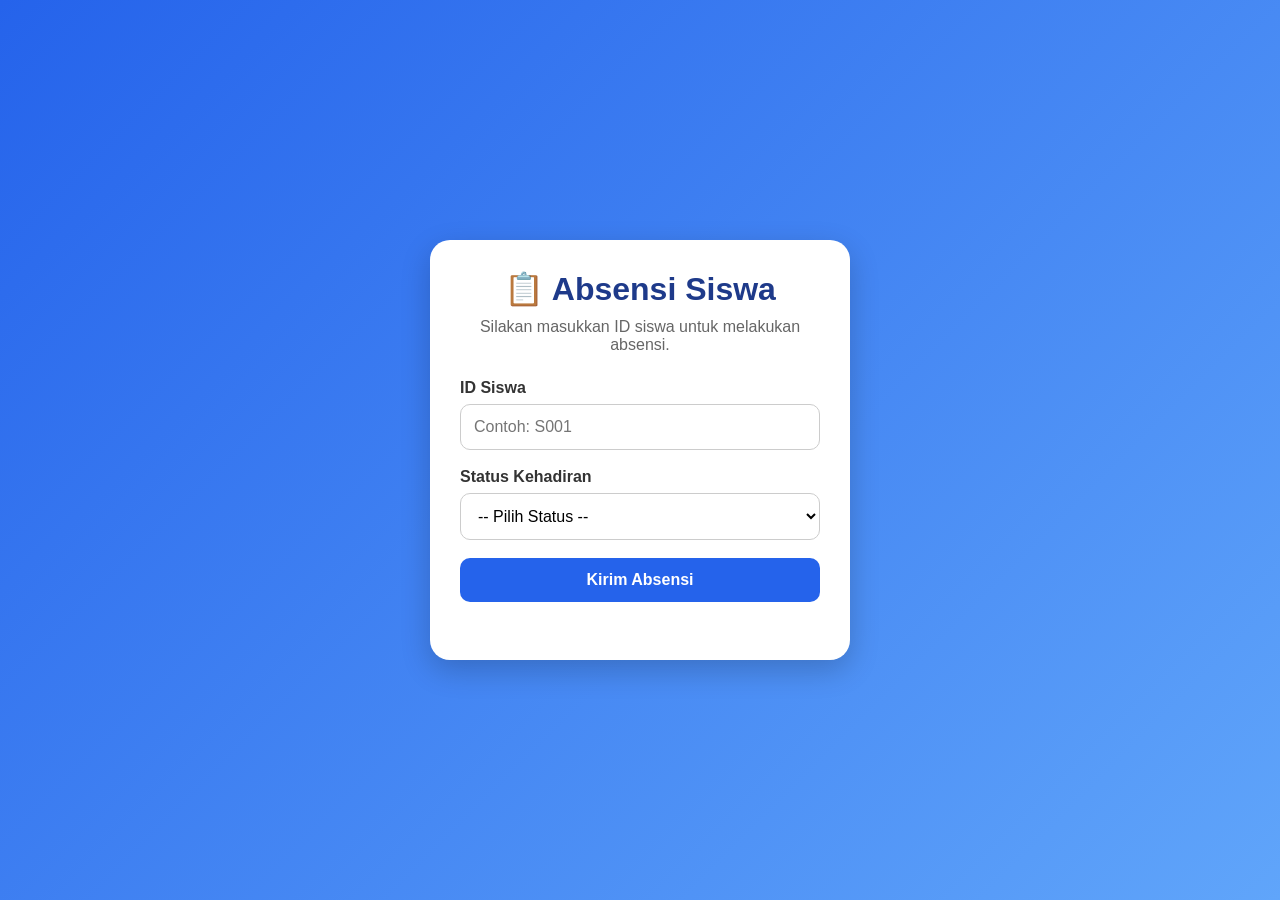
<file: index.html>
<!DOCTYPE html>
<html lang="id">
<head>
  <meta charset="UTF-8">
  <meta name="viewport" content="width=device-width, initial-scale=1.0">
  <title>Absensi Siswa</title>
  <link rel="stylesheet" href="style.css">
</head>

<body>

  <div class="container">
    <h1>📋 Absensi Siswa</h1>
    <p>Silakan masukkan ID siswa untuk melakukan absensi.</p>

    <form id="absensiForm">

      <label for="id">ID Siswa</label>
      <input
        type="text"
        id="id"
        placeholder="Contoh: S001"
        required
      >

      <label for="status">Status Kehadiran</label>
      <select id="status" required>
        <option value="">-- Pilih Status --</option>
        <option value="Hadir">Hadir</option>
        <option value="Izin">Izin</option>
        <option value="Sakit">Sakit</option>
        <option value="Alpa">Alpa</option>
      </select>

      <button type="submit">Kirim Absensi</button>

    </form>

    <div id="hasil"></div>
  </div>

  <script>
    const API_URL = "https://script.google.com/macros/s/AKfycbwCLZrt29EQ_CTT11r9OC0EKha4wajjnTEYR9wzTicyGi93zf-xRtDnR770q1tqw9C9/exec";

    const form = document.getElementById("absensiForm");
    const hasil = document.getElementById("hasil");

    form.addEventListener("submit", async function(e) {
      e.preventDefault();

      const id = document.getElementById("id").value.trim();
      const status = document.getElementById("status").value;

      hasil.innerHTML = "⏳ Mengirim absensi...";

      try {
        const response = await fetch(API_URL, {
          method: "POST",
          body: JSON.stringify({
            action: "absensi",
            id: id,
            status: status
          })
        });

        const data = await response.json();

        if (data.success) {
          hasil.innerHTML =
            "✅ " + data.message;
          form.reset();
        } else {
          hasil.innerHTML =
            "❌ " + data.message;
        }

      } catch (error) {
        hasil.innerHTML =
          "❌ Gagal terhubung ke server.";
      }
    });
  </script>

</body>
</html>
</file>
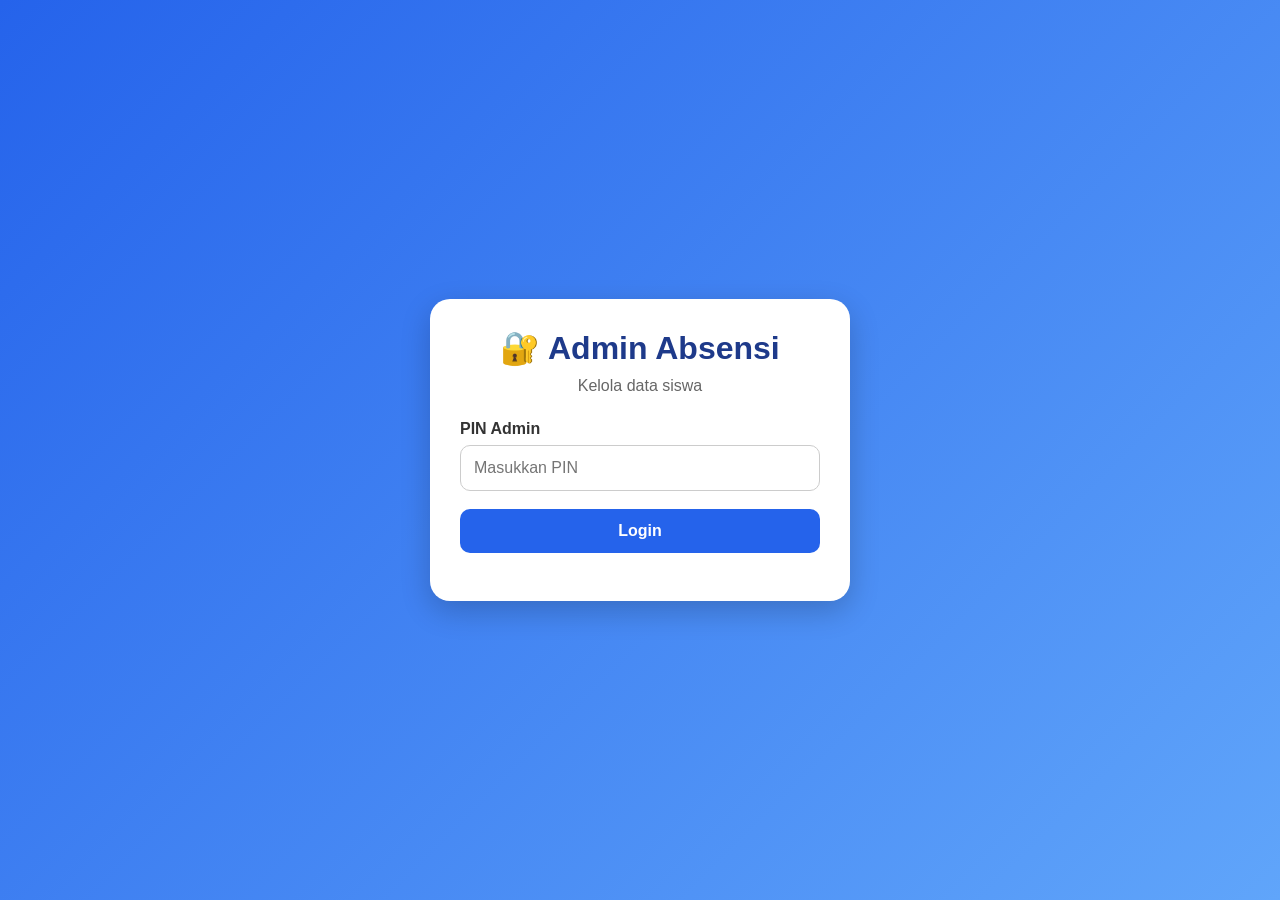
<file: admin.html>
<!DOCTYPE html>
<html lang="id">
<head>
  <meta charset="UTF-8">
  <meta name="viewport" content="width=device-width, initial-scale=1.0">
  <title>Admin Absensi</title>
  <link rel="stylesheet" href="style.css">
</head>

<body>

  <div class="container">
    <h1>🔐 Admin Absensi</h1>
    <p>Kelola data siswa</p>

    <div id="loginBox">
      <label for="pin">PIN Admin</label>
      <input
        type="password"
        id="pin"
        placeholder="Masukkan PIN"
      >

      <button onclick="loginAdmin()">Login</button>
    </div>

    <div id="adminBox" style="display:none;">

      <h2>Tambah Siswa</h2>

      <label for="nama">Nama Siswa</label>
      <input
        type="text"
        id="nama"
        placeholder="Nama lengkap"
      >

      <label for="kelas">Kelas</label>
      <input
        type="text"
        id="kelas"
        placeholder="Contoh: X TKR 1"
      >

      <button onclick="tambahSiswa()">Tambah Siswa</button>

      <div id="hasil"></div>

      <hr>

      <h2>Daftar Siswa</h2>

      <button onclick="lihatSiswa()">Refresh Daftar</button>

      <div id="daftar"></div>

    </div>
  </div>

  <script>

    const API_URL =
      "https://script.google.com/macros/s/AKfycbwCLZrt29EQ_CTT11r9OC0EKha4wajjnTEYR9wzTicyGi93zf-xRtDnR770q1tqw9C9/exec";


    async function kirim(data) {

      const pin = document.getElementById("pin").value;

      data.pin = pin;

      const response = await fetch(API_URL, {
        method: "POST",
        body: JSON.stringify(data)
      });

      return await response.json();
    }


    async function loginAdmin() {

      const pin = document.getElementById("pin").value;

      const hasil = document.getElementById("hasil");

      hasil.innerHTML = "⏳ Memeriksa PIN...";

      try {

        const data = await kirim({
          action: "loginAdmin",
          pin: pin
        });

        if (data.success) {

          document.getElementById("loginBox").style.display = "none";

          document.getElementById("adminBox").style.display = "block";

          hasil.innerHTML = "✅ Login berhasil";

          lihatSiswa();

        } else {

          hasil.innerHTML = "❌ " + data.message;

        }

      } catch (error) {

        hasil.innerHTML = "❌ Gagal terhubung ke server.";

      }
    }


    async function tambahSiswa() {

      const nama =
        document.getElementById("nama").value.trim();

      const kelas =
        document.getElementById("kelas").value.trim();

      const hasil =
        document.getElementById("hasil");


      if (!nama || !kelas) {

        hasil.innerHTML =
          "❌ Nama dan kelas wajib diisi.";

        return;
      }


      hasil.innerHTML =
        "⏳ Menambahkan siswa...";


      try {

        const data = await kirim({

          action: "tambahSiswa",

          nama: nama,

          kelas: kelas

        });


        if (data.success) {

          hasil.innerHTML =
            "✅ Siswa berhasil ditambahkan. ID: " +
            data.id;


          document.getElementById("nama").value = "";

          document.getElementById("kelas").value = "";


          lihatSiswa();

        } else {

          hasil.innerHTML =
            "❌ " + data.message;

        }

      } catch (error) {

        hasil.innerHTML =
          "❌ Gagal terhubung ke server.";

      }

    }


    async function lihatSiswa() {

      const daftar =
        document.getElementById("daftar");


      daftar.innerHTML =
        "⏳ Memuat data...";


      try {

        const data = await kirim({

          action: "getStudents"

        });


        if (!data.success) {

          daftar.innerHTML =
            "❌ " + data.message;

          return;

        }


        if (data.students.length === 0) {

          daftar.innerHTML =
            "Belum ada siswa.";

          return;

        }


        let html = "";


        data.students.forEach(function(siswa) {

          const qrData =
            encodeURIComponent(siswa.id);


          html += `

            <div style="
              border:1px solid #ddd;
              padding:15px;
              margin:10px 0;
              border-radius:10px;
              text-align:center;
            ">

              <b>${siswa.id}</b>

              <br>

              ${siswa.nama}

              <br>

              Kelas: ${siswa.kelas}

              <br><br>

              <img
                src="https://api.qrserver.com/v1/create-qr-code/?size=200x200&data=${qrData}"
                width="200"
                height="200"
                alt="QR Code ${siswa.id}"
              >

              <br>

              <small>
                Scan QR untuk siswa ini
              </small>

            </div>

          `;

        });


        daftar.innerHTML = html;


      } catch (error) {

        daftar.innerHTML =
          "❌ Gagal mengambil data siswa.";

      }

    }

  </script>

</body>
</html>
</file>
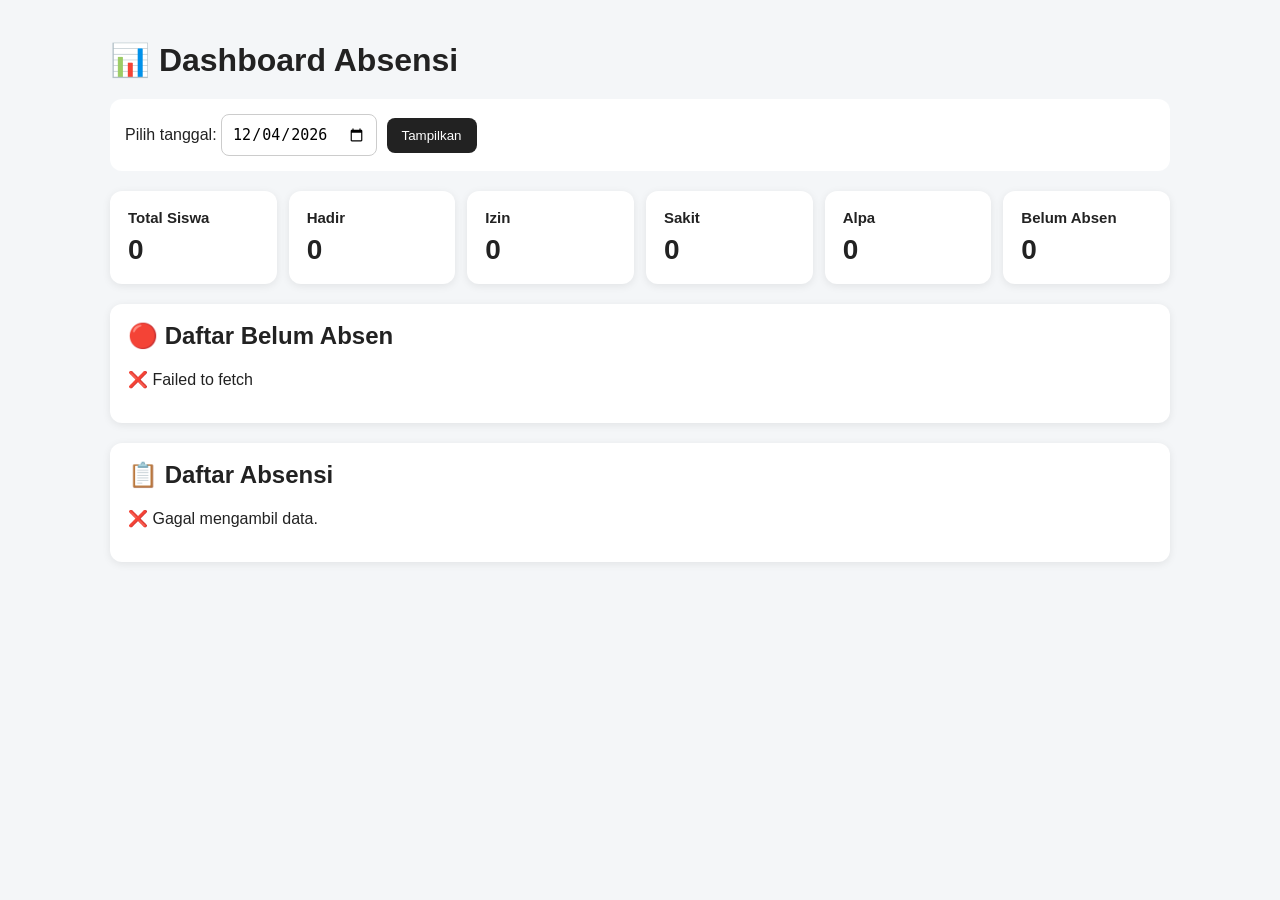
<file: dashboard.html>
<!DOCTYPE html>
<html lang="id">
<head>
<meta charset="UTF-8">
<meta name="viewport" content="width=device-width, initial-scale=1.0">

<title>Dashboard Absensi</title>

<style>

*{
  box-sizing:border-box;
}

body{
  margin:0;
  font-family:Arial,sans-serif;
  background:#f4f6f8;
  color:#222;
}

.container{
  max-width:1100px;
  margin:auto;
  padding:20px;
}

h1{
  margin-bottom:5px;
}

.tanggal-box{
  background:white;
  padding:15px;
  border-radius:12px;
  margin:20px 0;
}

input{
  padding:10px;
  border:1px solid #ccc;
  border-radius:8px;
  font-size:15px;
}

button{
  padding:10px 15px;
  border:0;
  border-radius:8px;
  cursor:pointer;
  background:#222;
  color:white;
  margin-left:5px;
}

.statistik{
  display:grid;
  grid-template-columns:repeat(auto-fit,minmax(140px,1fr));
  gap:12px;
  margin-bottom:20px;
}

.card{
  background:white;
  padding:18px;
  border-radius:12px;
  box-shadow:0 2px 8px rgba(0,0,0,.08);
}

.card h3{
  margin:0 0 8px;
  font-size:15px;
}

.angka{
  font-size:28px;
  font-weight:bold;
}

.section{
  background:white;
  padding:18px;
  border-radius:12px;
  margin-top:20px;
  box-shadow:0 2px 8px rgba(0,0,0,.08);
}

.section h2{
  margin-top:0;
}

table{
  width:100%;
  border-collapse:collapse;
}

th,td{
  padding:10px;
  border-bottom:1px solid #ddd;
  text-align:left;
}

th{
  background:#f1f1f1;
}

.kosong{
  padding:15px;
  color:#666;
}

.belum{
  color:#d32f2f;
  font-weight:bold;
}

.status-hadir{
  color:green;
  font-weight:bold;
}

.status-izin{
  color:#d68b00;
  font-weight:bold;
}

.status-sakit{
  color:#1976d2;
  font-weight:bold;
}

.status-alpa{
  color:#d32f2f;
  font-weight:bold;
}

@media(max-width:600px){

  .container{
    padding:12px;
  }

  table{
    font-size:13px;
  }

  th,td{
    padding:8px;
  }

  button{
    margin-top:8px;
    margin-left:0;
  }

}

</style>
</head>

<body>

<div class="container">

<h1>📊 Dashboard Absensi</h1>

<div id="infoTanggal"></div>

<div class="tanggal-box">

<label>Pilih tanggal:</label>

<input
  type="date"
  id="tanggal"
>

<button onclick="loadDashboard()">
  Tampilkan
</button>

</div>


<!-- STATISTIK -->

<div class="statistik">

<div class="card">
<h3>Total Siswa</h3>
<div class="angka" id="totalSiswa">0</div>
</div>

<div class="card">
<h3>Hadir</h3>
<div class="angka" id="hadir">0</div>
</div>

<div class="card">
<h3>Izin</h3>
<div class="angka" id="izin">0</div>
</div>

<div class="card">
<h3>Sakit</h3>
<div class="angka" id="sakit">0</div>
</div>

<div class="card">
<h3>Alpa</h3>
<div class="angka" id="alpa">0</div>
</div>

<div class="card">
<h3>Belum Absen</h3>
<div class="angka" id="belumAbsen">0</div>
</div>

</div>


<!-- BELUM ABSEN -->

<div class="section">

<h2>🔴 Daftar Belum Absen</h2>

<div id="daftarBelumAbsen">
Memuat data...
</div>

</div>


<!-- ABSENSI -->

<div class="section">

<h2>📋 Daftar Absensi</h2>

<div id="daftarAbsensi">
Memuat data...
</div>

</div>

</div>


<script>

const API_URL =
"https://script.google.com/macros/s/AKfycbwCLZrt29EQ_CTT11r9OC0EKha4wajjnTEYR9wzTicyGi93zf-xRtDnR770q1tqw9C9/exec";

const ADMIN_PIN =
"123456";


// ======================================================
// TANGGAL HARI INI
// ======================================================

function tanggalHariIni(){

  const d=new Date();

  return(
    d.getFullYear()+"-"+
    String(d.getMonth()+1).padStart(2,"0")+"-"+
    String(d.getDate()).padStart(2,"0")
  );

}


// ======================================================
// REQUEST API
// ======================================================

async function requestAPI(data){

  const response=await fetch(
    API_URL,
    {
      method:"POST",
      body:JSON.stringify(data)
    }
  );

  return await response.json();

}


// ======================================================
// LOAD DASHBOARD
// ======================================================

async function loadDashboard(){

  const tanggal=
    document.getElementById("tanggal").value;

  if(!tanggal){

    alert("Pilih tanggal terlebih dahulu.");

    return;

  }

  document.getElementById(
    "daftarBelumAbsen"
  ).innerHTML="Memuat data...";

  document.getElementById(
    "daftarAbsensi"
  ).innerHTML="Memuat data...";


  try{

    // AMBIL DATA DASHBOARD
    const dashboard=
      await requestAPI({

        action:"getDashboard",

        pin:ADMIN_PIN,

        tanggal:tanggal

      });


    if(!dashboard.success){

      throw new Error(
        dashboard.message ||
        "Gagal mengambil dashboard."
      );

    }


    // AMBIL SEMUA SISWA
    const siswaData=
      await requestAPI({

        action:"getStudents",

        pin:ADMIN_PIN

      });


    if(!siswaData.success){

      throw new Error(
        siswaData.message ||
        "Gagal mengambil data siswa."
      );

    }


    tampilkanStatistik(
      dashboard
    );


    tampilkanBelumAbsen(
      siswaData.students || [],
      dashboard.absensi || []
    );


    tampilkanAbsensi(
      dashboard.absensi || []
    );


  }catch(error){

    document.getElementById(
      "daftarBelumAbsen"
    ).innerHTML=
      "<p>❌ "+escapeHtml(error.message)+"</p>";

    document.getElementById(
      "daftarAbsensi"
    ).innerHTML=
      "<p>❌ Gagal mengambil data.</p>";

  }

}


// ======================================================
// STATISTIK
// ======================================================

function tampilkanStatistik(data){

  const s=data.statistik;

  document.getElementById(
    "totalSiswa"
  ).textContent=s.totalSiswa;

  document.getElementById(
    "hadir"
  ).textContent=s.hadir;

  document.getElementById(
    "izin"
  ).textContent=s.izin;

  document.getElementById(
    "sakit"
  ).textContent=s.sakit;

  document.getElementById(
    "alpa"
  ).textContent=s.alpa;

  document.getElementById(
    "belumAbsen"
  ).textContent=s.belumAbsen;

}


// ======================================================
// DAFTAR BELUM ABSEN
// ======================================================

function tampilkanBelumAbsen(
  siswa,
  absensi
){

  const sudahAbsen={};


  absensi.forEach(function(item){

    sudahAbsen[
      String(item.id).trim()
    ]=true;

  });


  const belum=siswa.filter(
    function(item){

      return !sudahAbsen[
        String(item.id).trim()
      ];

    }
  );


  const container=
    document.getElementById(
      "daftarBelumAbsen"
    );


  if(belum.length===0){

    container.innerHTML=
      "<div class='kosong'>"+
      "✅ Semua siswa sudah absen."+
      "</div>";

    return;

  }


  let html=
    "<table>"+
    "<tr>"+
    "<th>No</th>"+
    "<th>Nama</th>"+
    "<th>Kelas</th>"+
    "</tr>";


  belum.forEach(
    function(item,index){

      html+=
        "<tr>"+
        "<td>"+(index+1)+"</td>"+
        "<td class='belum'>"+
        escapeHtml(item.nama)+
        "</td>"+
        "<td>"+
        escapeHtml(item.kelas)+
        "</td>"+
        "</tr>";

    }
  );


  html+="</table>";

  container.innerHTML=html;

}


// ======================================================
// DAFTAR ABSENSI
// ======================================================

function tampilkanAbsensi(absensi){

  const container=
    document.getElementById(
      "daftarAbsensi"
    );


  if(absensi.length===0){

    container.innerHTML=
      "<div class='kosong'>"+
      "Belum ada siswa yang absen."+
      "</div>";

    return;

  }


  let html=
    "<table>"+
    "<tr>"+
    "<th>No</th>"+
    "<th>Nama</th>"+
    "<th>Kelas</th>"+
    "<th>Status</th>"+
    "<th>Jam</th>"+
    "</tr>";


  absensi.forEach(
    function(item,index){

      const status=
        String(item.status || "");

      const classStatus=
        "status-"+
        status.toLowerCase();


      html+=
        "<tr>"+
        "<td>"+(index+1)+"</td>"+
        "<td>"+
        escapeHtml(item.nama)+
        "</td>"+
        "<td>"+
        escapeHtml(item.kelas)+
        "</td>"+
        "<td class='"+classStatus+"'>"+
        escapeHtml(status)+
        "</td>"+
        "<td>"+
        escapeHtml(item.jam)+
        "</td>"+
        "</tr>";

    }
  );


  html+="</table>";

  container.innerHTML=html;

}


// ======================================================
// ESCAPE HTML
// ======================================================

function escapeHtml(text){

  return String(text || "")
    .replace(/&/g,"&amp;")
    .replace(/</g,"&lt;")
    .replace(/>/g,"&gt;")
    .replace(/"/g,"&quot;")
    .replace(/'/g,"&#039;");

}


// ======================================================
// TANGGAL DEFAULT
// ======================================================

document.getElementById(
  "tanggal"
).value=
  tanggalHariIni();


// ======================================================
// LOAD OTOMATIS
// ======================================================

loadDashboard();

</script>

</body>
</html>
</file>
<file: style.css>
* {
  box-sizing: border-box;
  margin: 0;
  padding: 0;
}

body {
  font-family: Arial, sans-serif;
  background: linear-gradient(135deg, #2563eb, #60a5fa);
  min-height: 100vh;
  display: flex;
  justify-content: center;
  align-items: center;
  padding: 20px;
}

.container {
  width: 100%;
  max-width: 420px;
  background: white;
  padding: 30px;
  border-radius: 20px;
  box-shadow: 0 10px 30px rgba(0,0,0,0.2);
}

h1 {
  text-align: center;
  margin-bottom: 10px;
  color: #1e3a8a;
}

p {
  text-align: center;
  color: #666;
  margin-bottom: 25px;
}

label {
  display: block;
  margin-bottom: 7px;
  font-weight: bold;
  color: #333;
}

input,
select,
button {
  width: 100%;
  padding: 13px;
  margin-bottom: 18px;
  border-radius: 10px;
  font-size: 16px;
}

input,
select {
  border: 1px solid #ccc;
  background: #fff;
}

input:focus,
select:focus {
  outline: none;
  border-color: #2563eb;
}

button {
  border: none;
  background: #2563eb;
  color: white;
  font-weight: bold;
  cursor: pointer;
}

button:hover {
  background: #1d4ed8;
}

#hasil {
  text-align: center;
  font-weight: bold;
  margin-top: 10px;
}
</file>
